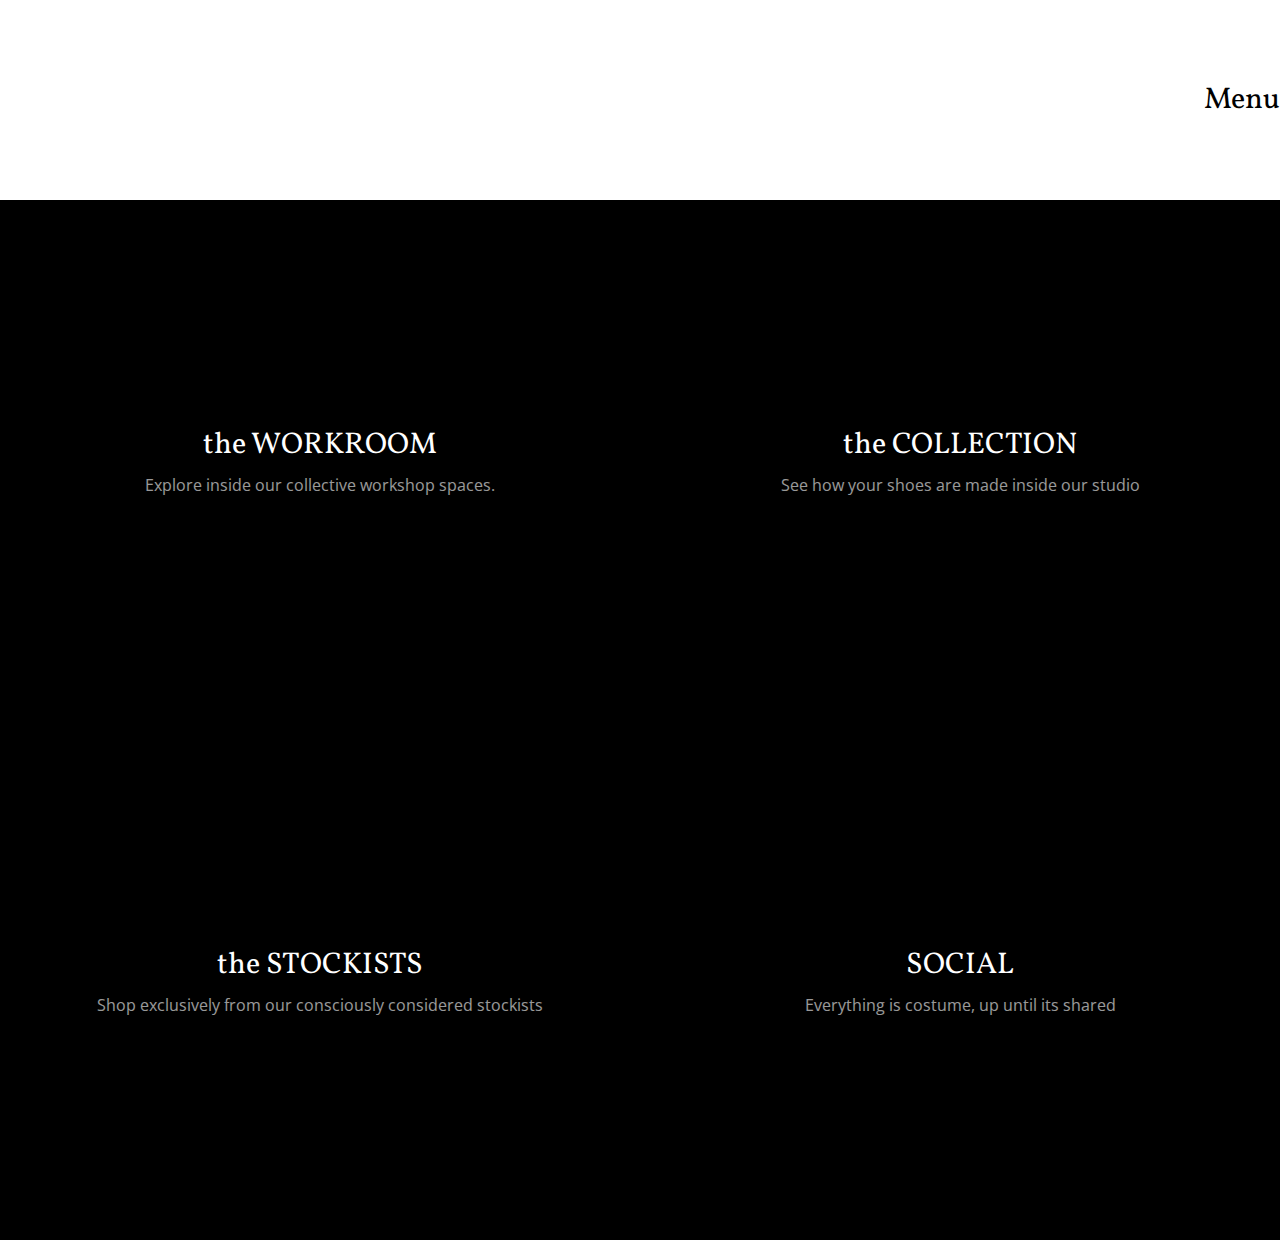
<file: index.html>
<!doctype html>
<html lang="en" class="no-js">
<head>
	<meta charset="UTF-8">
	<meta name="viewport" content="width=device-width, initial-scale=1">

	<link href='http://fonts.googleapis.com/css?family=Vollkorn|Open+Sans:400,700' rel='stylesheet' type='text/css'>

	<link rel="stylesheet" href="css/reset.css"> <!-- CSS reset -->
	<link rel="stylesheet" href="css/style.css"> <!-- Resource style -->
	<script src="js/modernizr.js"></script> <!-- Modernizr -->
  	
	<title>3D Folding Panel</title>
</head>
<body>
	<main class="cd-main">
		<header>
			<h1>Menu</h1>
		</header>

		<ul class="cd-gallery">
			<li class="cd-item">
				<a href="item-1.html">
					<div>
						<h2>the WORKROOM</h2>
						<p>Explore inside our collective workshop spaces.</p>
						<b>LEARN MORE</b>
					</div>
				</a>
			</li>

			<li class="cd-item">
				<a href="item-2.html">
					<div>
						<h2>the COLLECTION</h2>
						<p>See how your shoes are made inside our studio</p>
						<b>PREVIEW</b>
					</div>
				</a>
			</li>

			<li class="cd-item">
				<a class="dark-text" href="item-3.html">
					<div>
						<h2>the STOCKISTS </h2>
						<p>Shop exclusively from our consciously considered stockists</p>
						<b>EXPLORE</b>
					</div>
				</a>
			</li>

			<li class="cd-item">
				<a href="item-4.html">
					<div>
						<h2>SOCIAL</h2>
						<p>Everything is costume, up until its shared</p>
						<b>SHARE</b>
					</div>
				</a>
			</li>
		</ul> <!-- .cd-gallery -->
	</main> <!-- .cd-main -->

	<div class="cd-folding-panel">
		
		<div class="fold-left"></div> <!-- this is the left fold -->
		
		<div class="fold-right"></div> <!-- this is the right fold -->
		
		<div class="cd-fold-content">
			<!-- content will be loaded using javascript -->
		</div>

		<a class="cd-close" href="#0"></a>
	</div> <!-- .cd-folding-panel -->

<script src="js/jquery-2.1.1.js"></script>
<script src="js/main.js"></script> <!-- Resource jQuery -->
</body>
</html>
</file>
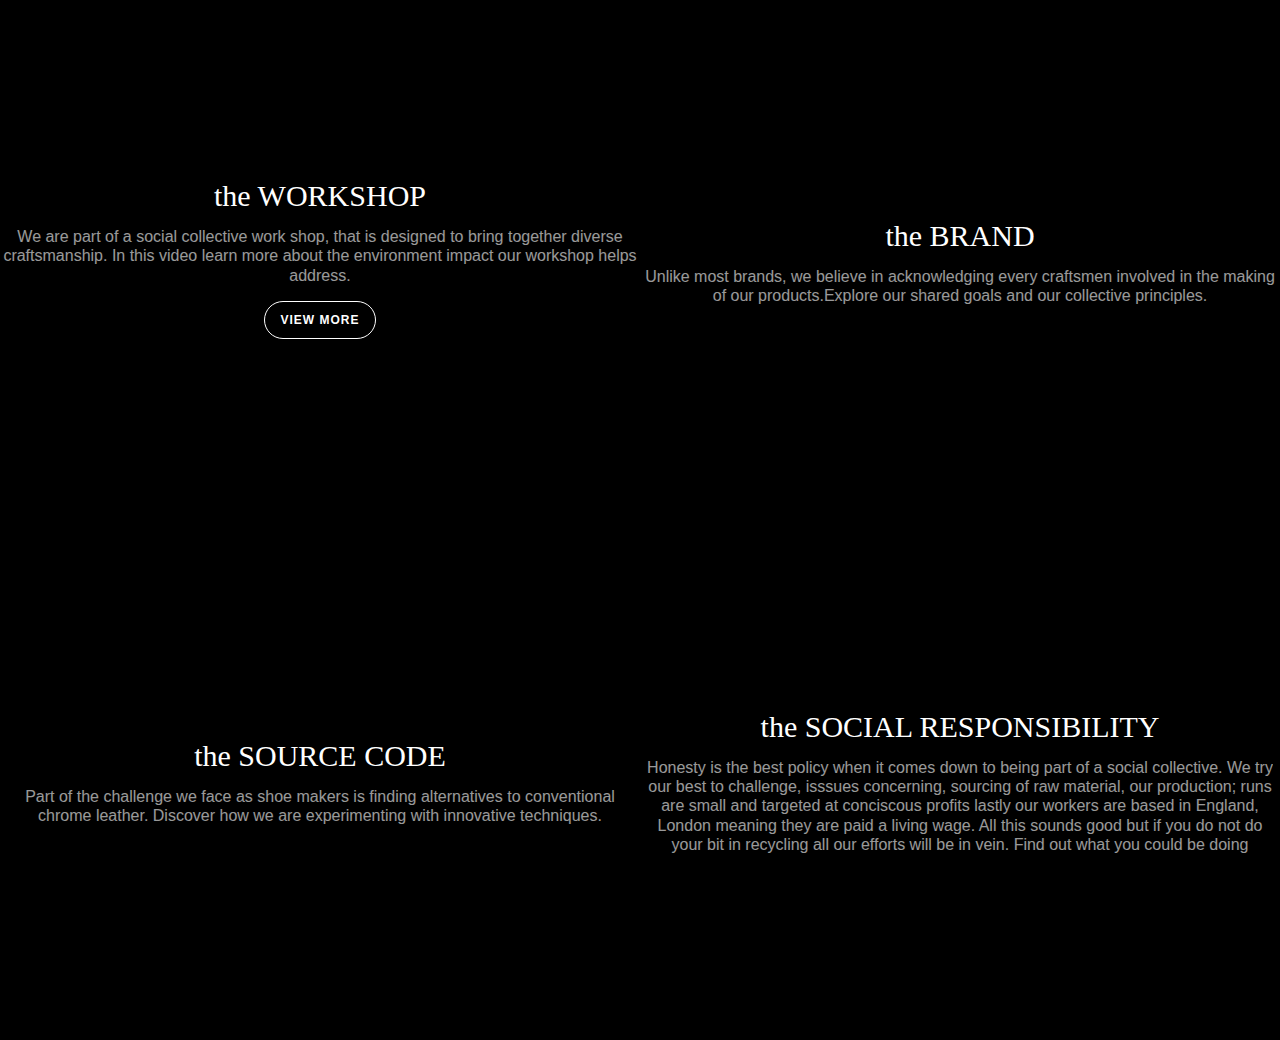
<file: item-1.html>
<!doctype html>
<html lang="en" class="no-js">
<head>
	<meta charset="UTF-8">
	<meta name="viewport" content="width=device-width, initial-scale=1">

	<link rel="stylesheet" href="css/reset.css"> <!-- CSS reset -->
	<link rel="stylesheet" href="css/style.css"> <!-- Resource style -->
	<script src="js/modernizr.js"></script> <!-- Modernizr -->
  	
	<title>3D Folding Panel</title>
</head>
<body>
    <ul class="cd-gallery">
			<li class="cd-item">
				<a href="item-1.html">
					<div class="gall">
						<h2>the WORKSHOP</h2>
						<p>We are part of a social collective work shop, that is designed to bring together diverse craftsmanship. In this video learn more about the environment impact our workshop helps address.</p>
						<b>View More</b>
					</div>
				</a>
			</li>
        <ul class="cd-gallery">
			<li class="cd-item">
				<a href="item-1.html">
					<div>
						<h2>the BRAND</h2>
						<p>Unlike most brands, we believe in acknowledging every craftsmen involved in the making of our products.Explore our shared goals and our collective principles. </p>
						<b>View More</b>
					</div>
				</a>
			</li>
            <ul class="cd-gallery">
			<li class="cd-item">
				<a href="item-1.html">
					<div>
						<h2>the SOURCE CODE</h2>
						<p>Part of the challenge we face as shoe makers is finding alternatives to conventional chrome leather. Discover how we are experimenting with innovative techniques.</p>
						<b>View More</b>
					</div>
				</a>
			</li>
                <ul class="cd-gallery">
			<li class="cd-item">
				<a href="item-1.html">
					<div>
						<h2>the SOCIAL RESPONSIBILITY</h2>
						<p>Honesty is the best policy when it comes down to being part of a social collective. We try our best to challenge, isssues concerning, sourcing of raw material, our production; runs are small and targeted at conciscous profits lastly our workers are based in England, London meaning they are paid a living wage. All this sounds good but if you do not do your bit in recycling all our efforts will be in vein. Find out what you could be doing </p>
						<b>View More</b>
					</div>
				</a>
			</li>
                </ul>
                </div>
            </div>
        </div>
    </div>
</body>
<script src="js/jquery-2.1.1.js"></script>
<script src="js/main.js"></script> <!-- Resource jQuery -->
</body>
</html>
</file>
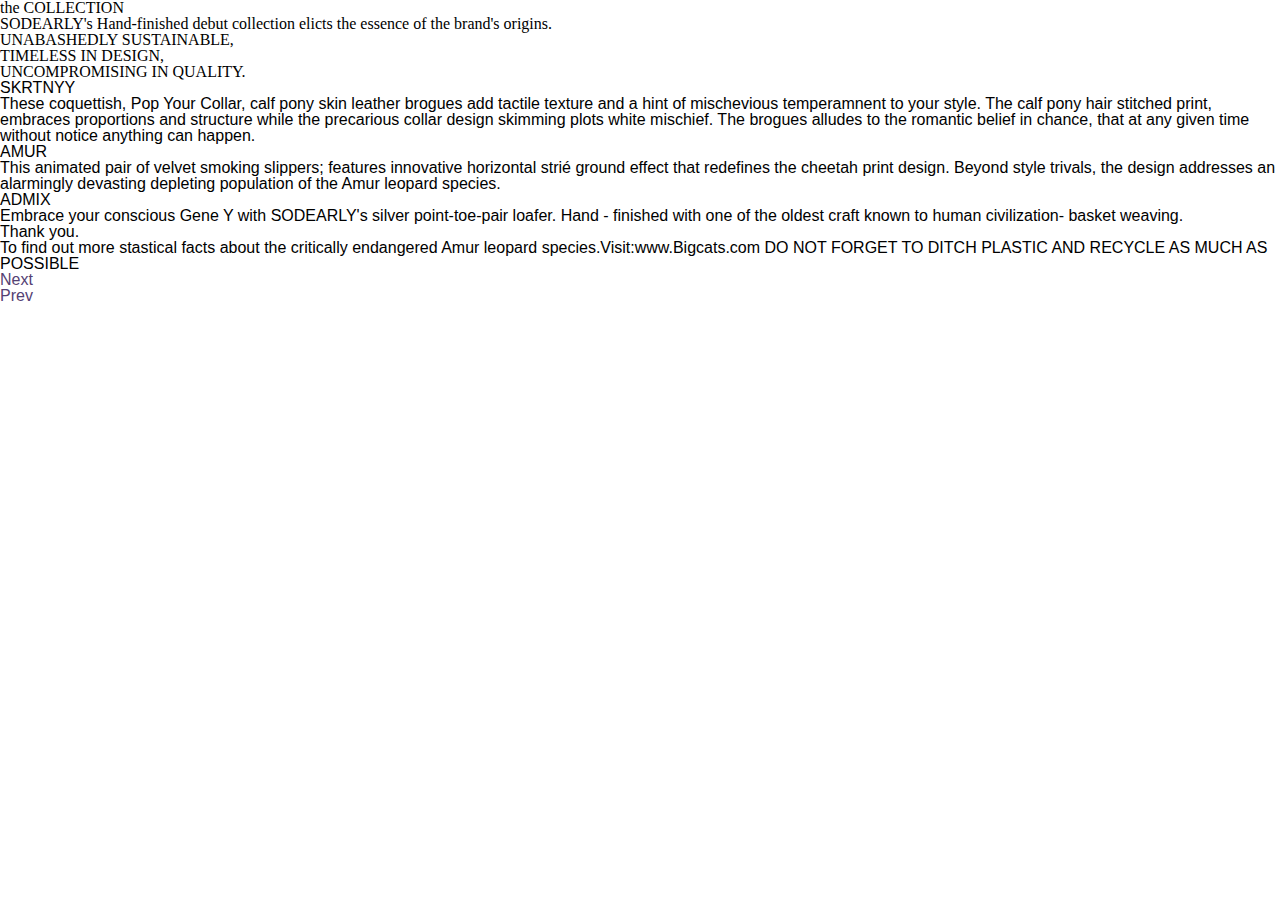
<file: item-2.html>
<!doctype html>
<html lang="en" class="no-js">
<head>
	<meta charset="UTF-8">
	<meta name="viewport" content="width=device-width, initial-scale=1">

	<link href='http://fonts.googleapis.com/css?family=Slabo+27px' rel='stylesheet' type='text/css'>

	<link rel="stylesheet" href="css/reset.css"> <!-- CSS reset -->
	<link rel="stylesheet" href="css/style.css"> <!-- Resource style -->
	<script src="js/modernizr.js"></script> <!-- Modernizr -->
  	
	<title>www.SODEARLY.com</title>
</head>
<body>
	<section class="cd-section">
		<div class="cd-block">
            <h1><p>the COLLECTION </p> 
                <em>SODEARLY's Hand-finished debut collection elicts the essence of the brand's origins.<p>UNABASHEDLY SUSTAINABLE,</p>
                    <p>TIMELESS IN DESIGN,</p>
                    <p>UNCOMPROMISING IN QUALITY.</p>
                    </em></h1>
            
		</div>
	</section> <!-- .cd-section -->

	<section class="cd-section">
		<div class="cd-block">
			<div class="cd-half-block"></div>

			<div class="cd-half-block">
				<p>SKRTNYY</p>
				These coquettish, Pop Your Collar, calf pony skin leather brogues add tactile texture and a hint of mischevious temperamnent to your style. The calf pony hair stitched print, embraces proportions and structure while the precarious collar design skimming plots white mischief. The brogues alludes to the romantic belief in chance, that at any given time without notice anything can happen.
				
			</div>
		</div>
	</section> <!-- .cd-section -->

	<section class="cd-section">
		<div class="cd-block">
			<div class="cd-half-block"></div>

			<div class="cd-half-block">
				<p>AMUR</p>
                <em>This animated pair of velvet smoking slippers; features innovative horizontal strié ground effect that redefines the cheetah print design. Beyond style trivals, the design addresses an alarmingly devasting depleting population of the Amur leopard species. </em>
                
			</div>
		</div>
	</section> <!-- .cd-section -->

    <section class="cd-section">
		<div class="cd-block">
			<div class="cd-half-block"></div>

			<div class="cd-half-block">
                <p>ADMIX</p>
Embrace your conscious Gene Y with SODEARLY's silver point-toe-pair loafer. Hand - finished with one of the oldest craft known to human civilization- basket weaving.
			</div>
		</div>
	</section> <!-- .cd-section -->

    <section class="cd-section">
		<div class="cd-block">
			<div class="cd-half-block"></div>

			<div class="cd-half-block">
				<p>
				Thank you. 
				</p>To find out more stastical facts about the critically endangered Amur leopard species.Visit:www.Bigcats.com
DO NOT FORGET TO DITCH PLASTIC AND RECYCLE AS MUCH AS POSSIBLE</div>
		</div>
	</section> <!-- .cd-section -->

	<nav>
		<ul class="cd-vertical-nav">
			<li><a href="#0" class="cd-prev inactive">Next</a></li>
			<li><a href="#0" class="cd-next">Prev</a></li>
		</ul>
	</nav> <!-- .cd-vertical-nav -->
<script src="js/jquery-2.1.1.js"></script>
<script src="js/main.js"></script> <!-- Resource jQuery -->
</body>
</html>
</file>
<file: css/style.css>
/* -------------------------------- 

Primary style

-------------------------------- */
*, *::after, *::before {
  box-sizing: border-box;
}

html {
  font-size: 62.5%;
}

body {
  font-size: 1.6rem;
  font-family: "Open Sans", sans-serif;
  color: #000000;
    background-color: #ffffff;
}

a {
  color: #544173;
  text-decoration: none;
}

h1, h2 {
  font-family: "Vollkorn", serif;
}

/* -------------------------------- 

Patterns - reusable parts of our design

-------------------------------- */
.overflow-hidden {
  overflow: hidden;
}

/* -------------------------------- 

Header

-------------------------------- */
header {
  height: 170px;
  line-height: 170px;
  text-align: right;
  background: #ffffff;
}
header h1 {
  font-size: 2.2rem;
  color: #000000;
}
@media only screen and (min-width: 600px) {
  header {
    height: 200px;
    line-height: 200px;
  }
  header h1 {
    font-size: 3rem;
  }
}

/* -------------------------------- 

Main content

-------------------------------- */
.cd-main {
  overflow-x: hidden;
}
.cd-main::before {
  /* never visible - this is used in jQuery to check the current MQ */
  display: none;
  content: 'mobile';
}
.cd-main > * {
  -webkit-transition: -webkit-transform 0.5s 0.4s;
  -moz-transition: -moz-transform 0.5s 0.4s;
  transition: transform 0.5s 0.4s;
}
.cd-main.fold-is-open > * {
  /* on mobile - translate .cd-main content to the right when the .cd-folding-panel is open */
  -webkit-transform: translateX(100%);
  -moz-transform: translateX(100%);
  -ms-transform: translateX(100%);
  -o-transform: translateX(100%);
  transform: translateX(100%);
  -webkit-transition: -webkit-transform 0.5s 0s;
  -moz-transition: -moz-transform 0.5s 0s;
  transition: transform 0.5s 0s;
}
@media only screen and (min-width: 600px) {
  .cd-main.fold-is-open > * {
    -webkit-transform: translateX(600px);
    -moz-transform: translateX(600px);
    -ms-transform: translateX(600px);
    -o-transform: translateX(600px);
    transform: translateX(600px);
  }
}
@media only screen and (min-width: 1100px) {
  .cd-main::before {
    /* never visible - this is used in jQuery to check the current MQ */
    content: 'desktop';
  }
  .cd-main.fold-is-open > * {
    /* reset style - on bigger devices we translate the gallery items */
    -webkit-transform: translateX(0);
    -moz-transform: translateX(0);
    -ms-transform: translateX(0);
    -o-transform: translateX(0);
    transform: translateX(0);
  }
}

.cd-gallery::after {
  clear: both;
  content: "";
  display: table;
}
.cd-gallery::before {
  /* this is the dark layer covering the .cd-gallery when the .cd-folding-panel is open */
  display: block;
  content: '';
  position: absolute;
  z-index: 1;
  top: 0;
  left: 0;
  height: 100%;
  width: 100%;
  background-color: rgba(28, 23, 38, 0.6);
  opacity: 0;
  visibility: hidden;
  -webkit-transition: opacity 0.5s 0.4s, visibility 0s 0.9s;
  -moz-transition: opacity 0.5s 0.4s, visibility 0s 0.9s;
  transition: opacity 0.5s 0.4s, visibility 0s 0.9s;
}
.fold-is-open .cd-gallery::before {
  visibility: visible;
  opacity: 1;
  -webkit-transition: opacity 0.5s 0s, visibility 0s 0s;
  -moz-transition: opacity 0.5s 0s, visibility 0s 0s;
  transition: opacity 0.5s 0s, visibility 0s 0s;
}

.cd-item {
  width: 100%;
  height: 300px;
  text-align: center;
  /* Force Hardware Acceleration */
  -webkit-transform: translateZ(0);
  -moz-transform: translateZ(0);
  -ms-transform: translateZ(0);
  -o-transform: translateZ(0);
  transform: translateZ(0);
  -webkit-backface-visibility: hidden;
  backface-visibility: hidden;
  -webkit-transition: -webkit-transform 0.5s 0.4s;
  -moz-transition: -moz-transform 0.5s 0.4s;
  transition: transform 0.5s 0.4s;
}
.cd-item > a {
  display: table;
  height: 100%;
  width: 100%;
  overflow: hidden;
  color: #ffffff;
  -webkit-font-smoothing: antialiased;
  -moz-osx-font-smoothing: grayscale;
}
.cd-item > a.dark-text {
  color: #ffffff;
}
.cd-item > a.dark-text b {
  border-color: #ffffff;
}
.cd-item div {
  display: table-cell;
  vertical-align: middle;
}
.cd-item:nth-of-type(1) {
  background-color: #000000;
}
.cd-item:nth-of-type(2) {
  background-color: #000000;
}
.cd-item:nth-of-type(3) {
  background-color: #000000;
}
.cd-item:nth-of-type(4) {
  background-color: #000000;
}
.cd-item h2 {
  font-size: 2.2rem;
}
.cd-item p {
  line-height: 1.2;
  font-size: 1.4rem;
  opacity: 0.6;
  padding: 1em 0;
}
.cd-item b {
  display: inline-block;
  font-size: 1.2rem;
  font-weight: bold;
  text-transform: uppercase;
  letter-spacing: 1px;
  padding: 1em 1.3em;
  border-radius: 50em;
  border: 1px solid #ffffff;
}
@media only screen and (min-width: 1100px) {
  .cd-item {
    width: 50%;
    float: left;
    height: 520px;
    -webkit-transition: -webkit-transform 0.5s 0.4s;
    -moz-transition: -moz-transform 0.5s 0.4s;
    transition: transform 0.5s 0.4s;
  }
  .cd-item h2 {
    font-size: 3rem;
  }
  .cd-item p {
    font-size: 1.6rem;
  }
  .cd-item h2, .cd-item p {
    -webkit-transform: translateY(30px);
    -moz-transform: translateY(30px);
    -ms-transform: translateY(30px);
    -o-transform: translateY(30px);
    transform: translateY(30px);
    -webkit-transition: -webkit-transform 0.3s 0.1s;
    -moz-transition: -moz-transform 0.3s 0.1s;
    transition: transform 0.3s 0.1s;
  }
  .cd-item b {
    opacity: 0;
    -webkit-transform: translateY(20px);
    -moz-transform: translateY(20px);
    -ms-transform: translateY(20px);
    -o-transform: translateY(20px);
    transform: translateY(20px);
    -webkit-transition: opacity 0.3s 0s, -webkit-transform 0.3s 0s;
    -moz-transition: opacity 0.3s 0s, -moz-transform 0.3s 0s;
    transition: opacity 0.3s 0s, transform 0.3s 0s;
  }
  .no-touch .cd-item a:hover h2, .no-touch .cd-item a:hover p {
    -webkit-transform: translateY(0);
    -moz-transform: translateY(0);
    -ms-transform: translateY(0);
    -o-transform: translateY(0);
    transform: translateY(0);
    -webkit-transition: -webkit-transform 0.3s 0s;
    -moz-transition: -moz-transform 0.3s 0s;
    transition: transform 0.3s 0s;
  }
  .no-touch .cd-item a:hover b {
    opacity: 1;
    -webkit-transform: translateY(0);
    -moz-transform: translateY(0);
    -ms-transform: translateY(0);
    -o-transform: translateY(0);
    transform: translateY(0);
    -webkit-transition: opacity 0.3s 0.1s, -webkit-transform 0.3s 0.1s;
    -moz-transition: opacity 0.3s 0.1s, -moz-transform 0.3s 0.1s;
    transition: opacity 0.3s 0.1s, transform 0.3s 0.1s;
  }
  .fold-is-open .cd-item {
    -webkit-transition: -webkit-transform 0.5s 0s;
    -moz-transition: -moz-transform 0.5s 0s;
    transition: transform 0.5s 0s;
    -webkit-transform: translateX(-400px);
    -moz-transform: translateX(-400px);
    -ms-transform: translateX(-400px);
    -o-transform: translateX(-400px);
    transform: translateX(-400px);
  }
  .fold-is-open .cd-item:nth-of-type(2n) {
    -webkit-transform: translateX(400px);
    -moz-transform: translateX(400px);
    -ms-transform: translateX(400px);
    -o-transform: translateX(400px);
    transform: translateX(400px);
  }
}

/* -------------------------------- 

folding panel

-------------------------------- */
.cd-folding-panel {
  position: fixed;
  z-index: 1;
  top: 0;
  left: 0;
  height: 100vh;
  width: 100%;
  visibility: hidden;
  overflow: hidden;
  -webkit-transition: visibility 0s 0.9s;
  -moz-transition: visibility 0s 0.9s;
  transition: visibility 0s 0.9s;
}
.cd-folding-panel .fold-left,
.cd-folding-panel .fold-right {
  /* the :after elements of .fold-left and .fold-right are the 2 fold sides */
  width: 100%;
  height: 100vh;
  overflow: hidden;
  position: relative;
  /* enable a 3D-space for children elements */
  -webkit-perspective: 2000px;
  -moz-perspective: 2000px;
  perspective: 2000px;
}
.cd-folding-panel .fold-left::after,
.cd-folding-panel .fold-right::after {
  /* 2 fold sides */
  content: '';
  position: absolute;
  top: 0;
  left: 0;
  height: 100%;
  width: 100%;
  /* Force Hardware Acceleration */
  -webkit-transform: translateZ(0);
  -moz-transform: translateZ(0);
  -ms-transform: translateZ(0);
  -o-transform: translateZ(0);
  transform: translateZ(0);
  -webkit-backface-visibility: hidden;
  backface-visibility: hidden;
  -webkit-transition: -webkit-transform 0.5s 0.4s, background-color 0.5s 0.4s;
  -moz-transition: -moz-transform 0.5s 0.4s, background-color 0.5s 0.4s;
  transition: transform 0.5s 0.4s, background-color 0.5s 0.4s;
}
.cd-folding-panel .fold-right {
  -webkit-perspective-origin: 0% 50%;
  -moz-perspective-origin: 0% 50%;
  perspective-origin: 0% 50%;
}
.cd-folding-panel .fold-right::after {
  -webkit-transform-origin: right center;
  -moz-transform-origin: right center;
  -ms-transform-origin: right center;
  -o-transform-origin: right center;
  transform-origin: right center;
  -webkit-transform: translateX(-100%) rotateY(-90deg);
  -moz-transform: translateX(-100%) rotateY(-90deg);
  -ms-transform: translateX(-100%) rotateY(-90deg);
  -o-transform: translateX(-100%) rotateY(-90deg);
  transform: translateX(-100%) rotateY(-90deg);
  background-color: #c0c3c3;
}
.cd-folding-panel .fold-left {
  /* on mobile only the right fold side is visible */
  display: none;
}
.cd-folding-panel .fold-left::after {
  background-color: #f9fafa;
}
.cd-folding-panel .cd-close {
  /* 'X' close icon */
  position: absolute;
  z-index: 1;
  display: inline-block;
  top: 10px;
  right: 10px;
  height: 44px;
  width: 44px;
  /* image replacement */
  overflow: hidden;
  text-indent: 100%;
  white-space: nowrap;
  opacity: 0;
  -webkit-transition: opacity 0.2s 0s;
  -moz-transition: opacity 0.2s 0s;
  transition: opacity 0.2s 0s;
}
.cd-folding-panel .cd-close::after, .cd-folding-panel .cd-close::before {
  /* lines of 'X' icon */
  content: '';
  position: absolute;
  height: 3px;
  width: 32px;
  left: 50%;
  top: 50%;
  background-color: #000000;
  -webkit-backface-visibility: hidden;
  backface-visibility: hidden;
  -webkit-transition: opacity 0.2s;
  -moz-transition: opacity 0.2s;
  transition: opacity 0.2s;
}
.cd-folding-panel .cd-close::after {
  -webkit-transform: translateX(-50%) translateY(-50%) rotate(45deg);
  -moz-transform: translateX(-50%) translateY(-50%) rotate(45deg);
  -ms-transform: translateX(-50%) translateY(-50%) rotate(45deg);
  -o-transform: translateX(-50%) translateY(-50%) rotate(45deg);
  transform: translateX(-50%) translateY(-50%) rotate(45deg);
}
.cd-folding-panel .cd-close::before {
  -webkit-transform: translateX(-50%) translateY(-50%) rotate(-45deg);
  -moz-transform: translateX(-50%) translateY(-50%) rotate(-45deg);
  -ms-transform: translateX(-50%) translateY(-50%) rotate(-45deg);
  -o-transform: translateX(-50%) translateY(-50%) rotate(-45deg);
  transform: translateX(-50%) translateY(-50%) rotate(-45deg);
}
.cd-folding-panel.is-open {
  visibility: visible;
  -webkit-transition: visibility 0s 0s;
  -moz-transition: visibility 0s 0s;
  transition: visibility 0s 0s;
}
.cd-folding-panel.is-open .fold-right::after,
.cd-folding-panel.is-open .fold-left::after {
  -webkit-transform: translateX(0);
  -moz-transform: translateX(0);
  -ms-transform: translateX(0);
  -o-transform: translateX(0);
  transform: translateX(0);
  -webkit-transition: -webkit-transform 0.5s 0s, background-color 0.5s 0s;
  -moz-transition: -moz-transform 0.5s 0s, background-color 0.5s 0s;
  transition: transform 0.5s 0s, background-color 0.5s 0s;
}
.cd-folding-panel.is-open .fold-right::after {
  background-color: #f9fafa;
}
.cd-folding-panel.is-open .cd-close {
  opacity: 1;
  -webkit-transition: opacity 0.2s 0.5s;
  -moz-transition: opacity 0.2s 0.5s;
  transition: opacity 0.2s 0.5s;
}
@media only screen and (min-width: 600px) {
  .cd-folding-panel {
    width: 600px;
  }
}
@media only screen and (min-width: 1100px) {
  .cd-folding-panel {
    left: 50%;
    right: auto;
    -webkit-transform: translateX(-50%);
    -moz-transform: translateX(-50%);
    -ms-transform: translateX(-50%);
    -o-transform: translateX(-50%);
    transform: translateX(-50%);
    width: 800px;
  }
  .cd-folding-panel .fold-left,
  .cd-folding-panel .fold-right {
    width: 50%;
    float: left;
    height: 100%;
  }
  .cd-folding-panel .fold-right {
    /* change perspective-origin so that the 2 fold sides have the same vanishing point */
    -webkit-perspective-origin: 0% 50%;
    -moz-perspective-origin: 0% 50%;
    perspective-origin: 0% 50%;
  }
  .cd-folding-panel .fold-right::after {
    -webkit-transform-origin: right center;
    -moz-transform-origin: right center;
    -ms-transform-origin: right center;
    -o-transform-origin: right center;
    transform-origin: right center;
    -webkit-transform: translateX(-100%) rotateY(-90deg);
    -moz-transform: translateX(-100%) rotateY(-90deg);
    -ms-transform: translateX(-100%) rotateY(-90deg);
    -o-transform: translateX(-100%) rotateY(-90deg);
    transform: translateX(-100%) rotateY(-90deg);
  }
  .cd-folding-panel .fold-left {
    display: block;
    /* change perspective-origin so that the 2 fold sides have the same vanishing point */
    -webkit-perspective-origin: 100% 50%;
    -moz-perspective-origin: 100% 50%;
    perspective-origin: 100% 50%;
  }
  .cd-folding-panel .fold-left::after {
    -webkit-transform-origin: left center;
    -moz-transform-origin: left center;
    -ms-transform-origin: left center;
    -o-transform-origin: left center;
    transform-origin: left center;
    -webkit-transform: translateX(100%) rotateY(90deg);
    -moz-transform: translateX(100%) rotateY(90deg);
    -ms-transform: translateX(100%) rotateY(90deg);
    -o-transform: translateX(100%) rotateY(90deg);
    transform: translateX(100%) rotateY(90deg);
  }
}

.cd-fold-content {
  position: absolute;
  top: 0;
  left: 0;
  height: 100%;
  width: 100%;
  padding: 4em 2em;
  visibility: hidden;
  -webkit-transition: visibility 0s 0.4s;
  -moz-transition: visibility 0s 0.4s;
  transition: visibility 0s 0.4s;
}
.cd-fold-content > * {
  opacity: 0;
  -webkit-transform: translateY(20px);
  -moz-transform: translateY(20px);
  -ms-transform: translateY(20px);
  -o-transform: translateY(20px);
  transform: translateY(20px);
}
.cd-fold-content h2 {
  font-size: 2.4rem;
  -webkit-transition: -webkit-transform 0.2s 0.2s, opacity 0.2s 0.2s;
  -moz-transition: -moz-transform 0.2s 0.2s, opacity 0.2s 0.2s;
  transition: transform 0.2s 0.2s, opacity 0.2s 0.2s;
}
.cd-fold-content p, .cd-fold-content em {
  line-height: 1.6;
}
.cd-fold-content em {
  display: inline-block;
  margin: 1em 0;
  font-family: "Vollkorn", serif;
  font-size: 1.8rem;
  color: #000000;
  -webkit-transition: -webkit-transform 0.2s 0.1s, opacity 0.2s 0.1s;
  -moz-transition: -moz-transform 0.2s 0.1s, opacity 0.2s 0.1s;
  transition: transform 0.2s 0.1s, opacity 0.2s 0.1s;
}
.cd-fold-content p {
  margin-bottom: 1em;
  font-size: 1.4rem;
  -webkit-transition: -webkit-transform 0.2s 0s, opacity 0.2s 0s;
  -moz-transition: -moz-transform 0.2s 0s, opacity 0.2s 0s;
  transition: transform 0.2s 0s, opacity 0.2s 0s;
}
.is-open .cd-fold-content {
  overflow-y: auto;
  -webkit-overflow-scrolling: touch;
  visibility: visible;
  -webkit-transition: visibility 0s 0.5s;
  -moz-transition: visibility 0s 0.5s;
  transition: visibility 0s 0.5s;
}
.is-open .cd-fold-content > * {
  opacity: 1;
  -webkit-transform: translateY(0);
  -moz-transform: translateY(0);
  -ms-transform: translateY(0);
  -o-transform: translateY(0);
  transform: translateY(0);
}
.is-open .cd-fold-content h2 {
  -webkit-transition: -webkit-transform 0.2s 0.5s, opacity 0.2s 0.5s;
  -moz-transition: -moz-transform 0.2s 0.5s, opacity 0.2s 0.5s;
  transition: transform 0.2s 0.5s, opacity 0.2s 0.5s;
}
.is-open .cd-fold-content em {
  -webkit-transition: -webkit-transform 0.2s 0.6s, opacity 0.2s 0.6s;
  -moz-transition: -moz-transform 0.2s 0.6s, opacity 0.2s 0.6s;
  transition: transform 0.2s 0.6s, opacity 0.2s 0.6s;
}
.is-open .cd-fold-content p {
  -webkit-transition: -webkit-transform 0.2s 0.7s, opacity 0.2s 0.7s;
  -moz-transition: -moz-transform 0.2s 0.7s, opacity 0.2s 0.7s;
  transition: transform 0.2s 0.7s, opacity 0.2s 0.7s;
}
@media only screen and (min-width: 600px) {
  .cd-fold-content h2 {
    font-size: 3.2rem;
  }
}
@media only screen and (min-width: 1100px) {
  .cd-fold-content {
    padding: 4em;
  }
  .cd-fold-content > * {
    -webkit-transform: translateY(40px);
    -moz-transform: translateY(40px);
    -ms-transform: translateY(40px);
    -o-transform: translateY(40px);
    transform: translateY(40px);
  }
  .cd-fold-content em {
    font-size: 2.2rem;
  }
  .cd-fold-content p {
    font-size: 1.6rem;
  }
}

/* -------------------------------- 

Javascript disabled

-------------------------------- */
.no-js .cd-fold-content.single-page {
  position: static;
  visibility: visible;
  height: auto;
  background-color: #dadcdc;
}
.no-js .cd-fold-content.single-page > * {
  opacity: 1;
  -webkit-transform: translateY(0);
  -moz-transform: translateY(0);
  -ms-transform: translateY(0);
  -o-transform: translateY(0);
  transform: translateY(0);
}
</file>
